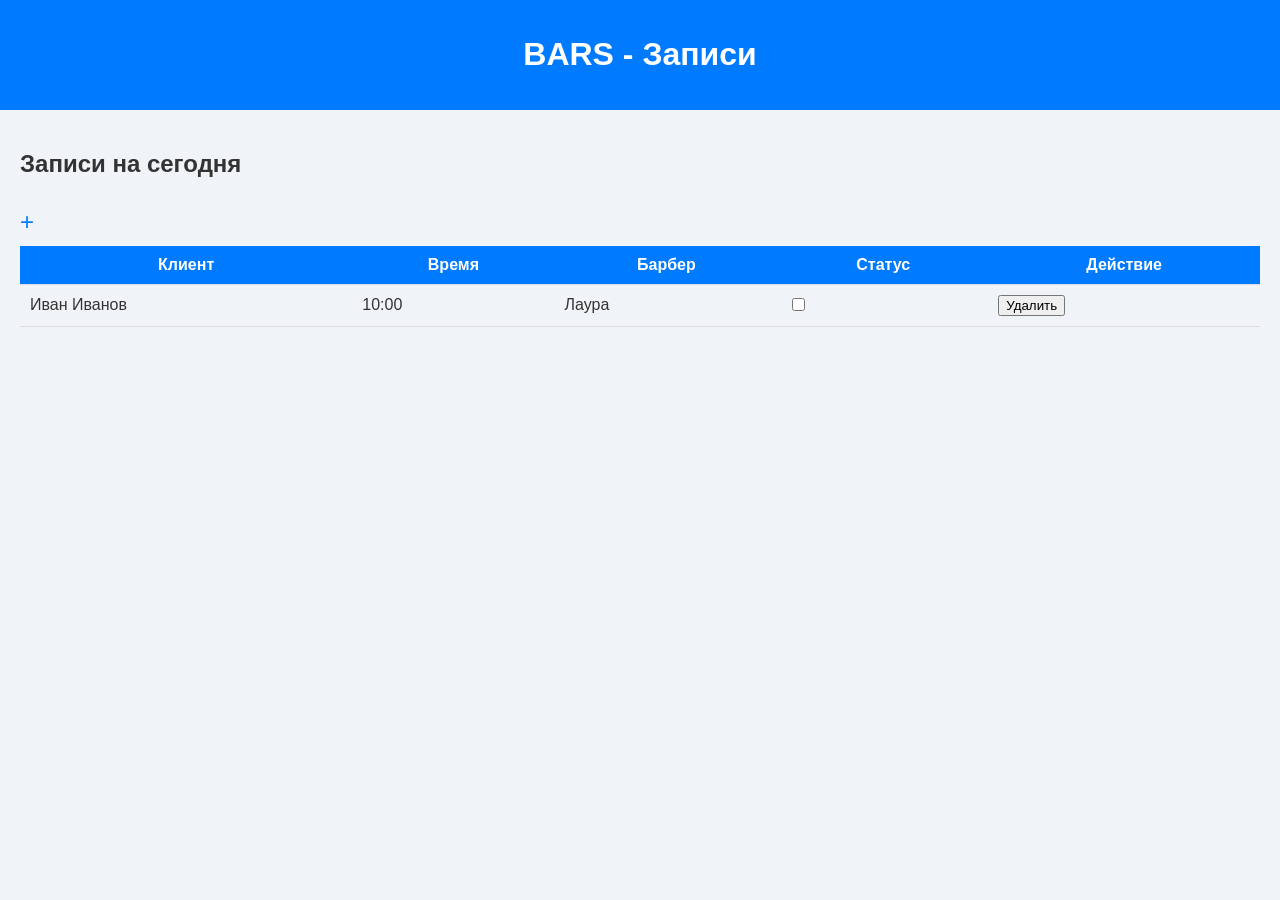
<file: index3.html>
<!DOCTYPE html>
<html lang="ru">
<head>
    <meta charset="UTF-8">
    <meta name="viewport" content="width=device-width, initial-scale=1.0">
    <title>BARS - Записи</title>
    <style>
        body {
            font-family: Arial, sans-serif;
            background-color: #f0f4f8;
            color: #333;
            margin: 0;
            padding: 0;
        }
        header {
            background-color: #007BFF;
            color: white;
            padding: 15px;
            text-align: center;
        }
        .add-icon {
            display: inline-block;
            font-size: 24px;
            color: #007BFF;
            cursor: pointer;
            margin: 10px 0;
        }
        .container {
            padding: 20px;
        }
        .appointment-list {
            width: 100%;
            border-collapse: collapse;
            margin-bottom: 20px;
        }
        .appointment-list th, .appointment-list td {
            padding: 10px;
            border-bottom: 1px solid #ddd;
        }
        .appointment-list th {
            background-color: #007BFF;
            color: white;
        }
        .soon-appointment {
            background-color: #ffcccc;
        }
        .add-appointment {
            background-color: #007BFF;
            color: white;
            padding: 10px;
            border: none;
            cursor: pointer;
        }
        .form-input {
            margin-bottom: 10px;
            padding: 10px;
            width: 100%;
            max-width: 300px;
        }
        .status-checkbox {
            cursor: pointer;
        }
    </style>
</head>
<body>

<header>
    <h1>BARS - Записи</h1>
</header>

<div class="container">
    <h2>Записи на сегодня</h2>
    <span class="add-icon" onclick="toggleForm()">&#43;</span> <!-- Кнопка добавления записи под заголовком -->
    <table class="appointment-list">
        <thead>
            <tr>
                <th>Клиент</th>
                <th>Время</th>
                <th>Барбер</th>
                <th>Статус</th>
                <th>Действие</th>
            </tr>
        </thead>
        <tbody id="appointmentData">
            <tr>
                <td>Иван Иванов</td>
                <td>10:00</td>
                <td>Лаура</td>
                <td><input type="checkbox" class="status-checkbox"></td>
                <td><button onclick="removeAppointment(this)">Удалить</button></td>
            </tr>
        </tbody>
    </table>

    <div id="appointmentFormContainer" style="display: none;">
        <h2>Добавить новую запись</h2>
        <form id="appointmentForm">
            <input type="text" id="clientName" class="form-input" placeholder="Имя клиента" required>
            <input type="time" id="appointmentTime" class="form-input" required>
            <select id="barberName" class="form-input" required>
                <option value="">Выберите барбера</option>
                <option value="Лаура">Лаура</option>
                <option value="Алмас">Алмас</option>
            </select>
            <button type="submit" class="add-appointment">Добавить запись</button>
        </form>
    </div>
</div>

<script>
    document.getElementById('appointmentForm').addEventListener('submit', function(e) {
        e.preventDefault(); // Останавливаем перезагрузку страницы

        // Получаем данные из формы
        const clientName = document.getElementById('clientName').value;
        const appointmentTime = document.getElementById('appointmentTime').value;
        const barberName = document.getElementById('barberName').value;

        // Создаем новую строку для таблицы
        const newRow = document.createElement('tr');
        newRow.innerHTML = `
            <td>${clientName}</td>
            <td>${appointmentTime}</td>
            <td>${barberName}</td>
            <td><input type="checkbox" class="status-checkbox"></td>
            <td><button onclick="removeAppointment(this)">Удалить</button></td>
        `;

        // Добавляем строку в таблицу
        document.getElementById('appointmentData').appendChild(newRow);

        // Очищаем форму
        document.getElementById('clientName').value = '';
        document.getElementById('appointmentTime').value = '';
        document.getElementById('barberName').value = '';

        // Проверка времени записи для выделения
        checkSoonAppointments();

        // Скрываем форму после добавления
        toggleForm();
    });

    // Функция для удаления записи
    function removeAppointment(button) {
        button.parentElement.parentElement.remove();
    }

    // Функция для переключения видимости формы
    function toggleForm() {
        const formContainer = document.getElementById('appointmentFormContainer');
        if (formContainer.style.display === 'none') {
            formContainer.style.display = 'block';
        } else {
            formContainer.style.display = 'none';
        }
    }

    // Функция для отметки красным тех, у кого запись через 30 минут
    function checkSoonAppointments() {
        const rows = document.querySelectorAll('#appointmentData tr');
        const now = new Date();

        rows.forEach(row => {
            const timeCell = row.querySelector('td:nth-child(2)');
            const appointmentTime = timeCell.innerText;
            const [hours, minutes] = appointmentTime.split(':');
            const appointmentDate = new Date(now.getFullYear(), now.getMonth(), now.getDate(), hours, minutes);

            // Если запись через 30 минут или меньше
            if ((appointmentDate - now) <= 30 * 60 * 1000 && (appointmentDate - now) > 0) {
                row.classList.add('soon-appointment'); // Добавляем класс для подсветки
            } else {
                row.classList.remove('soon-appointment'); // Убираем класс, если время не соответствует
            }
        });
    }

    // Автоматическая проверка каждые 30 секунд
    setInterval(checkSoonAppointments, 30000); // 30000 мс = 30 секунд

    // Проверка при загрузке страницы
    window.onload = checkSoonAppointments;
</script>

</body>
</html>
</file>
